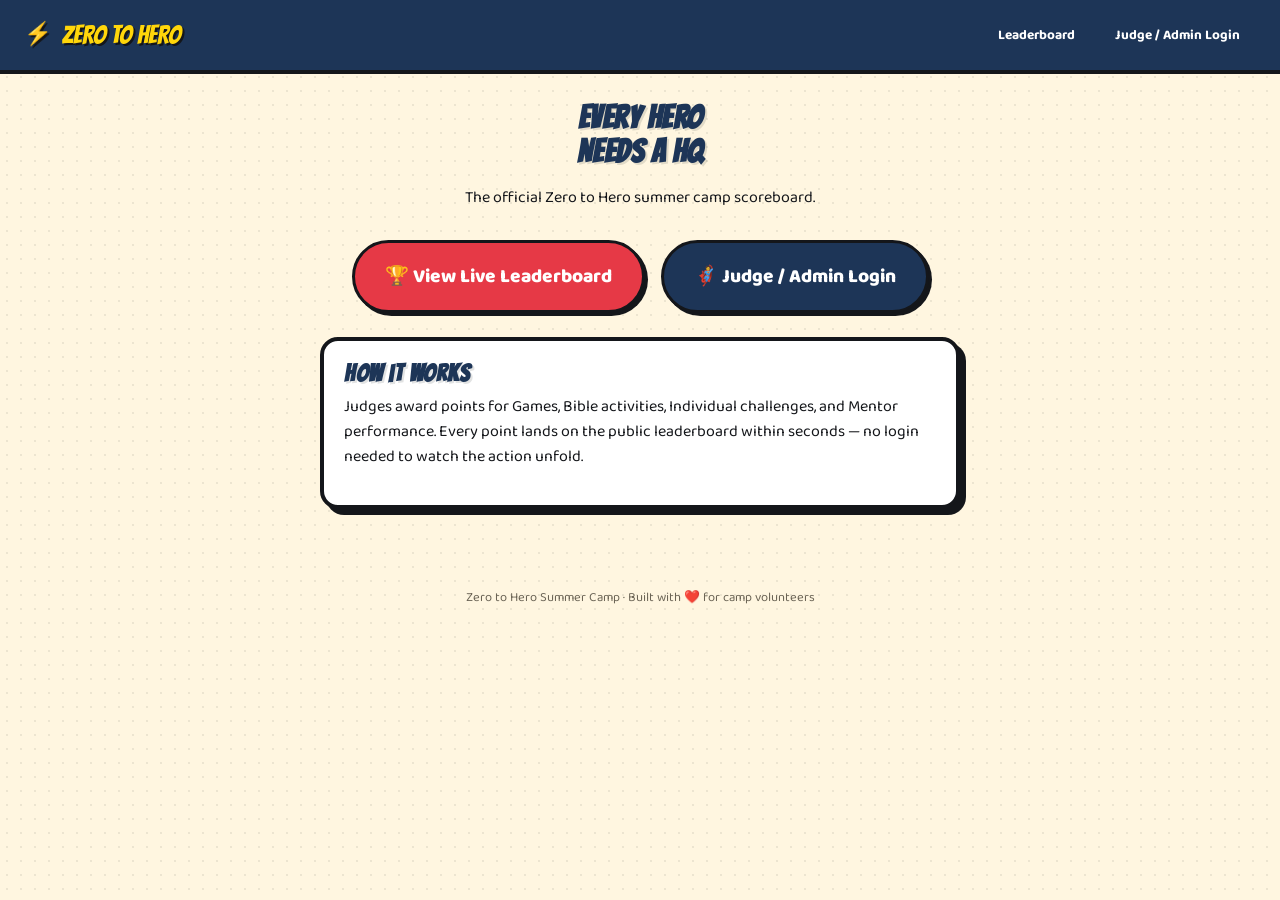
<file: index.html>
<!DOCTYPE html>
<html lang="en">
<head>
<meta charset="UTF-8">
<meta name="viewport" content="width=device-width, initial-scale=1.0">
<title>Zero to Hero — Summer Camp Scoring</title>
<link rel="stylesheet" href="css/style.css">
</head>
<body>
  <header class="hq-header">
    <div class="brand"><span class="spark">⚡</span> ZERO TO HERO</div>
    <nav class="hq-nav">
      <a href="leaderboard.html">Leaderboard</a>
      <a href="login.html">Judge / Admin Login</a>
    </nav>
  </header>

  <main class="page-shell text-center">
    <div class="hero-banner">
      <h1>EVERY HERO<br>NEEDS A HQ</h1>
      <p class="sub">The official Zero to Hero summer camp scoreboard.</p>
    </div>

    <div class="flex gap-16" style="justify-content:center;flex-wrap:wrap;margin-top:30px;">
      <a class="btn btn-primary btn-lg" href="leaderboard.html">🏆 View Live Leaderboard</a>
      <a class="btn btn-blue btn-lg" href="login.html">🦸 Judge / Admin Login</a>
    </div>

    <div class="panel mt-24" style="max-width:640px;margin-left:auto;margin-right:auto;text-align:left;">
      <h2>How it works</h2>
      <p class="mt-8">Judges award points for Games, Bible activities, Individual challenges, and Mentor performance. Every point lands on the public leaderboard within seconds — no login needed to watch the action unfold.</p>
    </div>
  </main>

  <footer class="hq-footer">Zero to Hero Summer Camp &middot; Built with ❤️ for camp volunteers</footer>
</body>
</html>
</file>
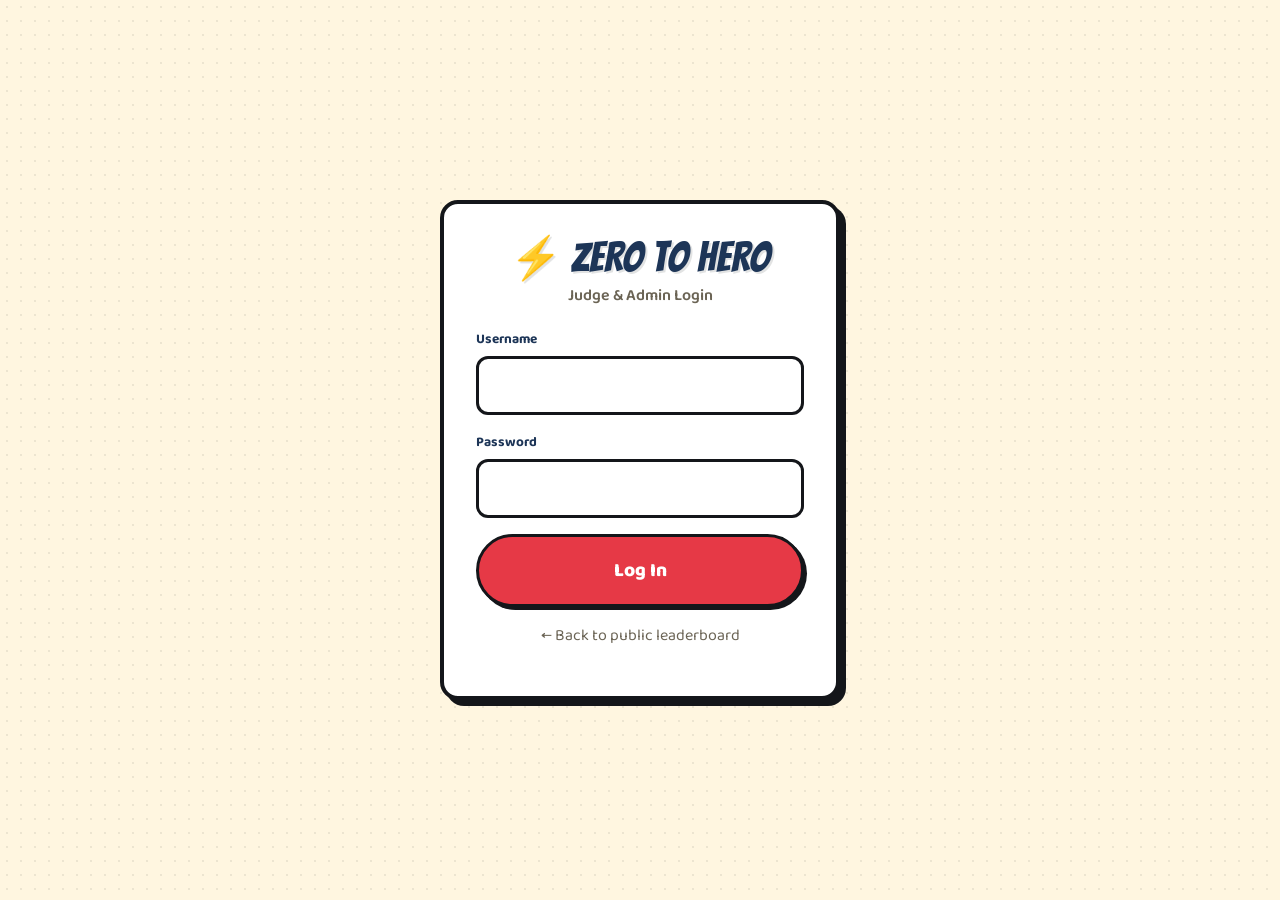
<file: admin.html>
<!DOCTYPE html>
<html lang="en">
<head>
<meta charset="UTF-8">
<meta name="viewport" content="width=device-width, initial-scale=1.0">
<title>Admin Dashboard — Zero to Hero</title>
<link rel="stylesheet" href="css/style.css">
<link rel="stylesheet" href="css/dashboard.css">
<link rel="stylesheet" href="css/forms.css">
</head>
<body>
  <header class="hq-header">
    <div class="brand"><span class="spark">⚡</span> ZERO TO HERO</div>
    <nav class="hq-nav">
      <a href="leaderboard.html">Leaderboard</a>
      <a href="judge.html">Judge Console</a>
      <span id="adminName" style="align-self:center;font-weight:700;"></span>
      <button id="logoutBtn">Log Out</button>
    </nav>
  </header>

  <main class="page-shell">
    <div class="flex-between flex-wrap gap-16">
      <h1>ADMIN HQ</h1>
      <input type="text" class="search-input" id="globalSearch" placeholder="🔍 Search campers, teams, mentors…">
    </div>
    <div id="searchResults" class="panel mt-16 hidden"></div>

    <div class="tabs mt-24" id="adminTabs"></div>
    <div id="adminMount"></div>
  </main>

  <footer class="hq-footer">Zero to Hero Summer Camp &middot; Admin Console</footer>

  <script src="js/config.js"></script>
  <script src="js/utils.js"></script>
  <script src="js/api.js"></script>
  <script src="js/auth.js"></script>
  <script src="js/admin.js"></script>
</body>
</html>
</file>
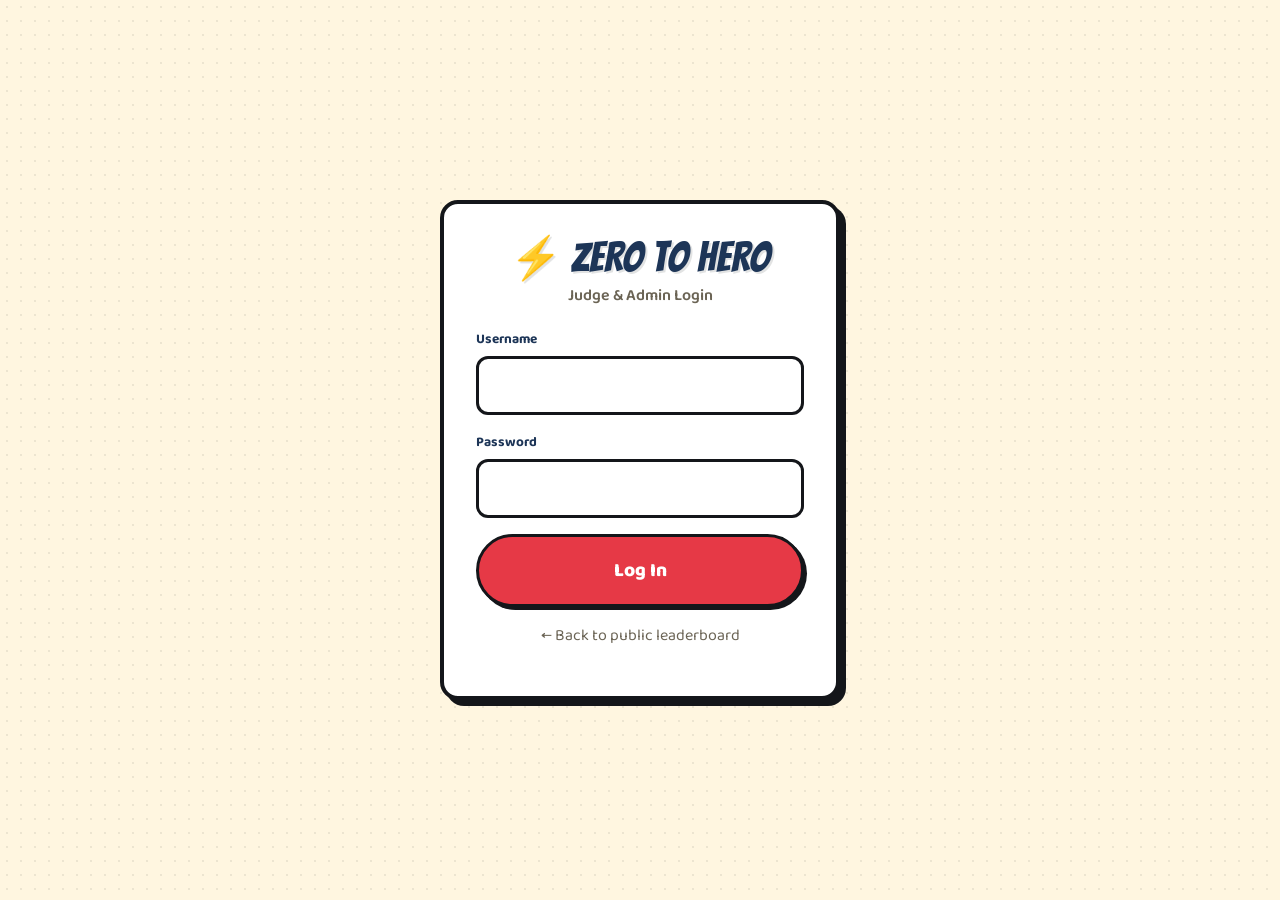
<file: judge.html>
<!DOCTYPE html>
<html lang="en">
<head>
<meta charset="UTF-8">
<meta name="viewport" content="width=device-width, initial-scale=1.0">
<title>Judge Scoring — Zero to Hero</title>
<link rel="stylesheet" href="css/style.css">
<link rel="stylesheet" href="css/forms.css">
</head>
<body>
  <header class="hq-header">
    <div class="brand"><span class="spark">⚡</span> ZERO TO HERO</div>
    <nav class="hq-nav">
      <a href="leaderboard.html">Leaderboard</a>
      <span id="judgeName" style="align-self:center;font-weight:700;"></span>
      <button id="logoutBtn">Log Out</button>
    </nav>
  </header>

  <main class="page-shell">
    <div class="text-center">
      <span class="judge-role-badge" id="judgeRole"></span>
    </div>

    <div class="tabs" id="judgeTabs" style="justify-content:center;"></div>

    <div id="judgeFormMount">
      <div class="flex" style="justify-content:center;padding:40px"><div class="spinner"></div></div>
    </div>
  </main>

  <footer class="hq-footer">Zero to Hero Summer Camp &middot; Judge Console</footer>

  <script src="js/config.js"></script>
  <script src="js/utils.js"></script>
  <script src="js/api.js"></script>
  <script src="js/auth.js"></script>
  <script src="js/judge.js"></script>
</body>
</html>
</file>
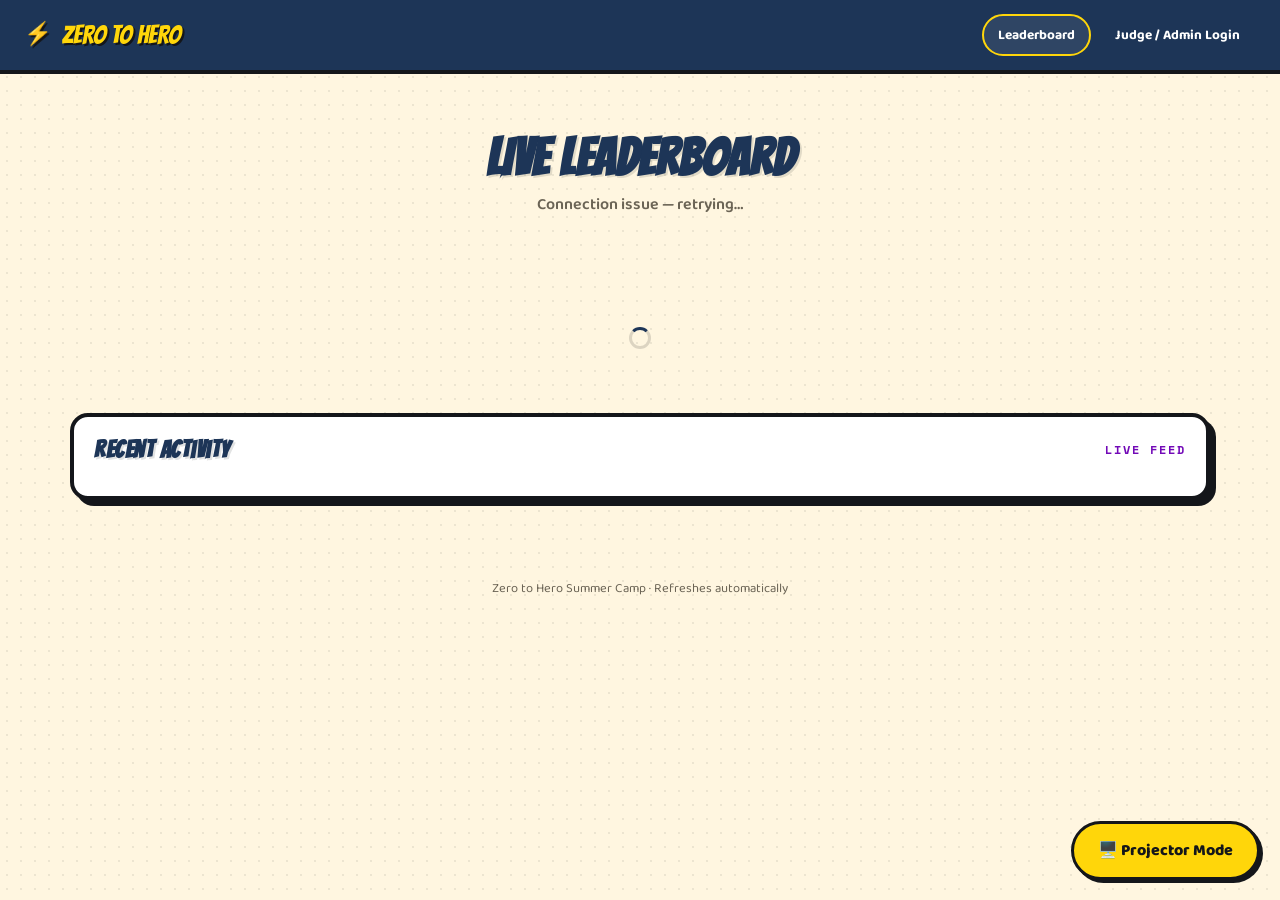
<file: leaderboard hide.html>
<!DOCTYPE html>
<html lang="en">
<head>
<meta charset="UTF-8">
<meta name="viewport" content="width=device-width, initial-scale=1.0">
<title>Live Leaderboard — Zero to Hero</title>
<link rel="stylesheet" href="css/style.css">
<link rel="stylesheet" href="css/dashboard.css">
</head>
<body>
  <header class="hq-header">
    <div class="brand"><span class="spark">⚡</span> ZERO TO HERO</div>
    <nav class="hq-nav">
      <a href="leaderboard.html" class="active">Leaderboard</a>
      <a href="login.html">Judge / Admin Login</a>
    </nav>
  </header>

  <main class="page-shell">
    <div class="hero-banner">
      <h1>LIVE LEADERBOARD</h1>
      <p class="sub" id="lastUpdated">Loading…</p>
    </div>

    <div class="stat-strip" id="statStrip"></div>

    <div class="leaderboard-grid" id="leaderboardGrid">
      <div class="flex" style="justify-content:center;padding:40px"><div class="spinner"></div></div>
    </div>

    <div class="panel mt-24">
      <div class="panel-header">
        <h2>Recent Activity</h2>
        <span class="eyebrow">LIVE FEED</span>
      </div>
      <div class="activity-feed" id="activityFeed"></div>
    </div>
  </main>

  <div class="projector-toggle-wrap">
    <button class="btn btn-yellow" id="projectorToggle">🖥️ Projector Mode</button>
  </div>

  <footer class="hq-footer">Zero to Hero Summer Camp &middot; Refreshes automatically</footer>

  <script src="js/config.js"></script>
  <script src="js/utils.js"></script>
  <script src="js/api.js"></script>
  <script src="js/leaderboard.js"></script>
</body>
</html>
</file>
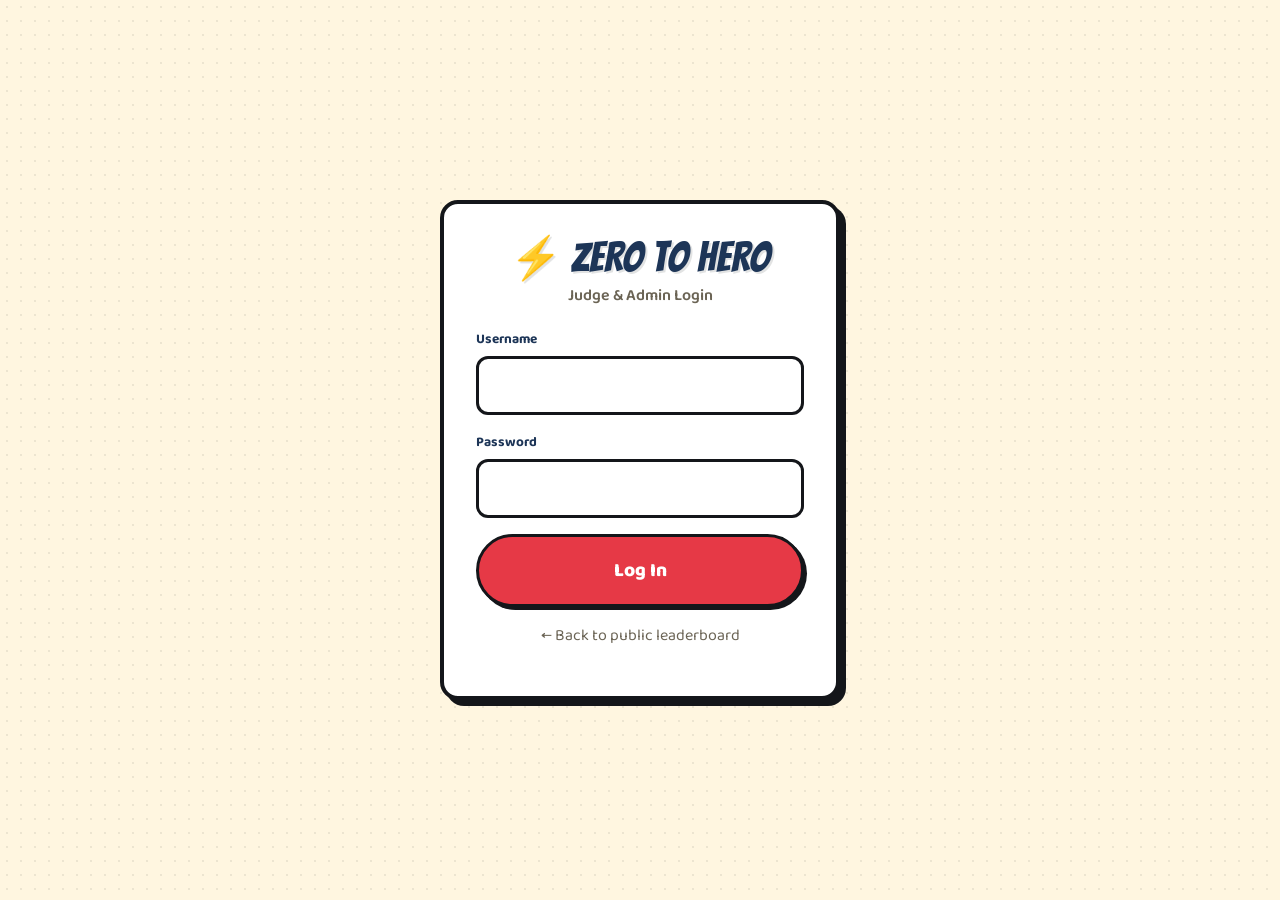
<file: login.html>
<!DOCTYPE html>
<html lang="en">
<head>
<meta charset="UTF-8">
<meta name="viewport" content="width=device-width, initial-scale=1.0">
<title>Login — Zero to Hero</title>
<link rel="stylesheet" href="css/style.css">
<link rel="stylesheet" href="css/forms.css">
</head>
<body>
  <div class="auth-shell">
    <div class="panel auth-card">
      <span class="display">⚡ ZERO TO HERO</span>
      <div class="tagline">Judge &amp; Admin Login</div>

      <div id="loginError" class="form-error-banner hidden"></div>

      <form id="loginForm">
        <div class="field">
          <label for="username">Username</label>
          <input type="text" id="username" autocomplete="username" required>
        </div>
        <div class="field">
          <label for="password">Password</label>
          <input type="password" id="password" autocomplete="current-password" required>
        </div>
        <button type="submit" class="btn btn-primary btn-lg btn-block" id="loginBtn">Log In</button>
      </form>

      <p class="text-center text-muted mt-16"><a href="leaderboard.html">← Back to public leaderboard</a></p>
    </div>
  </div>

  <script src="js/config.js"></script>
  <script src="js/utils.js"></script>
  <script src="js/api.js"></script>
  <script src="js/auth.js"></script>
  <script>
    (function () {
      const form = document.getElementById('loginForm');
      const errorBox = document.getElementById('loginError');
      const btn = document.getElementById('loginBtn');

      // If already logged in, skip straight to the right dashboard.
      const existing = ZTH.auth.getSession();
      if (existing && existing.token) {
        window.location.href = existing.role === 'Admin' ? 'admin.html' : 'judge.html';
      }

      form.addEventListener('submit', async (e) => {
        e.preventDefault();
        errorBox.classList.add('hidden');
        btn.disabled = true;
        btn.textContent = 'Logging in…';
        try {
          const session = await ZTH.auth.login(
            document.getElementById('username').value.trim(),
            document.getElementById('password').value
          );
          window.location.href = session.role === 'Admin' ? 'admin.html' : 'judge.html';
        } catch (err) {
          errorBox.textContent = err.message;
          errorBox.classList.remove('hidden');
          btn.disabled = false;
          btn.textContent = 'Log In';
        }
      });
    })();
  </script>
</body>
</html>
</file>
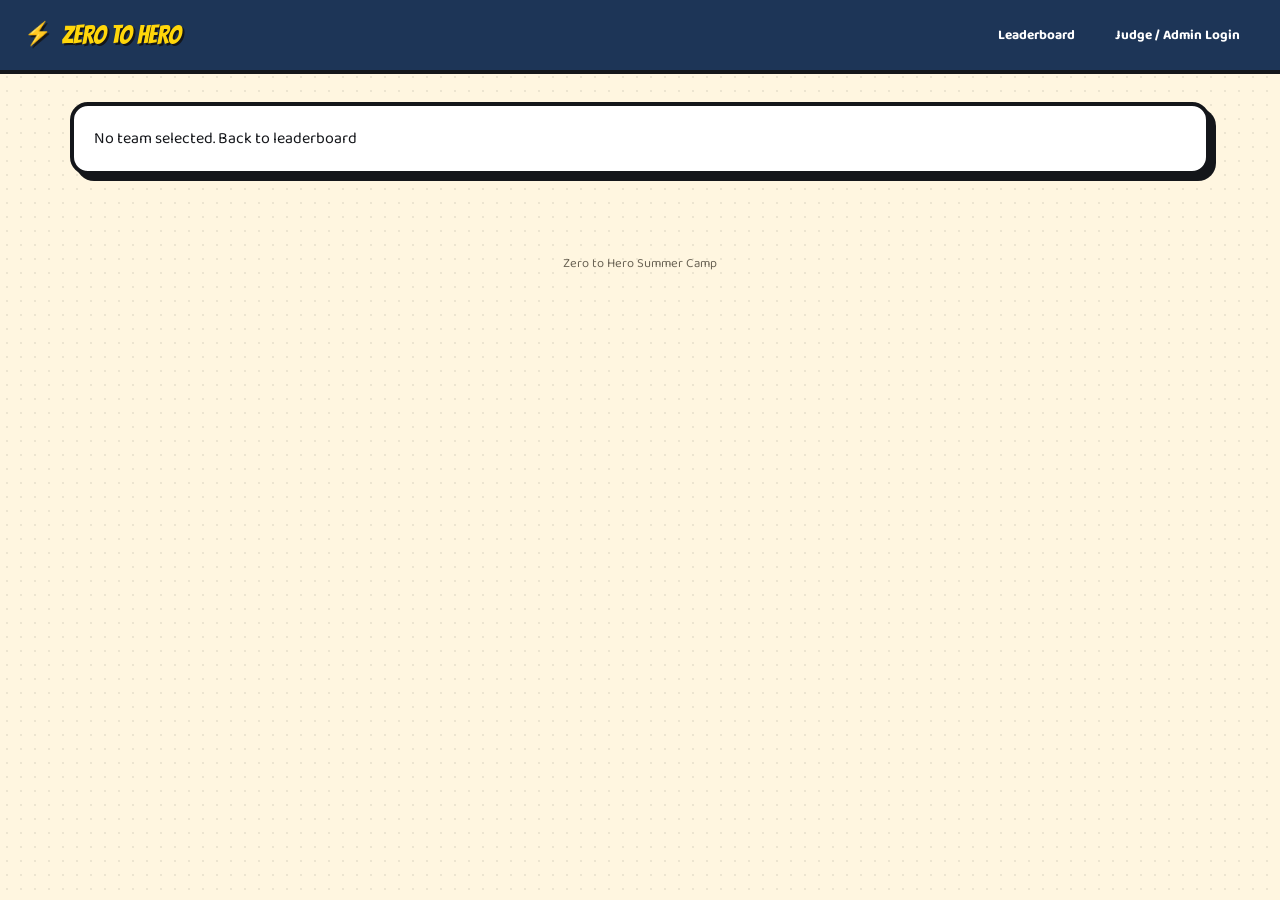
<file: team.html>
<!DOCTYPE html>
<html lang="en">
<head>
<meta charset="UTF-8">
<meta name="viewport" content="width=device-width, initial-scale=1.0">
<title>Team Details — Zero to Hero</title>
<link rel="stylesheet" href="css/style.css">
<link rel="stylesheet" href="css/dashboard.css">
</head>
<body>
  <header class="hq-header">
    <div class="brand"><span class="spark">⚡</span> ZERO TO HERO</div>
    <nav class="hq-nav">
      <a href="leaderboard.html">Leaderboard</a>
      <a href="login.html">Judge / Admin Login</a>
    </nav>
  </header>

  <main class="page-shell" id="teamContent">
    <div class="panel flex-between" id="teamHero" style="flex-wrap:wrap;">
      <div class="flex" style="justify-content:center;padding:20px;width:100%"><div class="spinner"></div></div>
    </div>

    <div class="breakdown-grid" id="breakdownGrid"></div>

    <div class="panel mt-24">
      <h2>Team Roster</h2>
      <ul class="roster-list mt-16" id="rosterList"></ul>
    </div>

    <div class="panel mt-24">
      <h2>Recent Activity</h2>
      <div class="activity-feed" id="teamActivityFeed"></div>
    </div>

    <p class="mt-24"><a href="leaderboard.html">← Back to leaderboard</a></p>
  </main>

  <footer class="hq-footer">Zero to Hero Summer Camp</footer>

  <script src="js/config.js"></script>
  <script src="js/utils.js"></script>
  <script src="js/api.js"></script>
  <script src="js/teams.js"></script>
</body>
</html>
</file>
<file: css/style.css>
/* ==========================================================================
   Zero to Hero — Core Theme
   A comic-book / superhero HQ visual language: bold ink outlines, halftone
   dot texture, starburst rank badges, and a jagged "POW!" accent language
   used sparingly so it stays legible for kids and volunteers alike.
   ========================================================================== */

@import url('https://fonts.googleapis.com/css2?family=Bangers&family=Baloo+2:wght@400;500;600;700;800&family=Space+Mono:wght@400;700&display=swap');

:root {
  /* Palette */
  --hero-red: #E63946;
  --comic-blue: #1D3557;
  --comic-blue-light: #2A4A7F;
  --sunburst-yellow: #FFD60A;
  --power-purple: #7209B7;
  --hero-green: #2EC4B6;
  --mentor-orange: #FF6B35;
  --panel-cream: #FFF6E0;
  --paper: #FFFDF7;
  --ink: #14161A;
  --white: #FFFFFF;
  --muted: #6B6455;

  /* Type */
  --font-display: 'Bangers', cursive;
  --font-body: 'Baloo 2', 'Segoe UI', sans-serif;
  --font-data: 'Space Mono', monospace;

  /* Layout */
  --panel-border: 4px;
  --radius-panel: 18px;
  --radius-pill: 999px;
  --shadow-pop: 6px 6px 0 var(--ink);
  --shadow-pop-sm: 3px 3px 0 var(--ink);
}

* { box-sizing: border-box; }
html { scroll-behavior: smooth; }

body {
  margin: 0;
  font-family: var(--font-body);
  color: var(--ink);
  background:
    radial-gradient(circle, rgba(20,22,26,0.08) 1.4px, transparent 1.4px);
  background-size: 14px 14px;
  background-color: var(--panel-cream);
  min-height: 100vh;
}

h1, h2, h3, .display {
  font-family: var(--font-display);
  letter-spacing: 0.5px;
  line-height: 1.05;
  margin: 0;
  color: var(--comic-blue);
  text-shadow: 2px 2px 0 rgba(20,22,26,0.12);
}

p, li, label, span, div { font-family: var(--font-body); }

a { color: inherit; text-decoration: none; }

button, input, select, textarea { font-family: var(--font-body); }

/* -------------------------------------------------------------------------
   Layout shells
   ------------------------------------------------------------------------- */

.hq-header {
  display: flex;
  align-items: center;
  justify-content: space-between;
  gap: 16px;
  padding: 14px 24px;
  background: var(--comic-blue);
  border-bottom: var(--panel-border) solid var(--ink);
  color: var(--white);
  position: sticky;
  top: 0;
  z-index: 50;
}

.hq-header .brand {
  display: flex;
  align-items: center;
  gap: 10px;
  font-family: var(--font-display);
  font-size: 1.6rem;
  color: var(--sunburst-yellow);
  text-shadow: 2px 2px 0 var(--ink);
}

.hq-header .brand .spark { font-size: 1.4rem; }

.hq-nav {
  display: flex;
  gap: 8px;
  flex-wrap: wrap;
}

.hq-nav a, .hq-nav button {
  font-family: var(--font-body);
  font-weight: 700;
  font-size: 0.85rem;
  color: var(--white);
  background: transparent;
  border: 2px solid transparent;
  padding: 8px 14px;
  border-radius: var(--radius-pill);
  cursor: pointer;
  transition: 0.15s ease;
}

.hq-nav a:hover, .hq-nav button:hover,
.hq-nav a.active {
  border-color: var(--sunburst-yellow);
  background: rgba(255,255,255,0.08);
}

.page-shell {
  max-width: 1180px;
  margin: 0 auto;
  padding: 28px 20px 60px;
}

.hq-footer {
  text-align: center;
  padding: 18px;
  color: var(--muted);
  font-size: 0.8rem;
}

/* -------------------------------------------------------------------------
   Comic panel — the signature container used everywhere: team cards, forms,
   stat blocks. Thick ink border + hard drop shadow = comic-panel feel.
   ------------------------------------------------------------------------- */

.panel {
  background: var(--white);
  border: var(--panel-border) solid var(--ink);
  border-radius: var(--radius-panel);
  box-shadow: var(--shadow-pop);
  padding: 20px;
}

.panel-header {
  display: flex;
  align-items: center;
  justify-content: space-between;
  gap: 10px;
  margin-bottom: 14px;
}

.eyebrow {
  font-family: var(--font-data);
  font-size: 0.72rem;
  letter-spacing: 2px;
  text-transform: uppercase;
  color: var(--power-purple);
  font-weight: 700;
}

/* -------------------------------------------------------------------------
   Buttons
   ------------------------------------------------------------------------- */

.btn {
  display: inline-flex;
  align-items: center;
  justify-content: center;
  gap: 8px;
  font-family: var(--font-body);
  font-weight: 800;
  font-size: 1rem;
  padding: 14px 24px;
  border-radius: var(--radius-pill);
  border: 3px solid var(--ink);
  background: var(--white);
  color: var(--ink);
  cursor: pointer;
  box-shadow: var(--shadow-pop-sm);
  transition: transform 0.1s ease, box-shadow 0.1s ease;
  min-height: 48px;
}

.btn:hover { transform: translate(-2px, -2px); box-shadow: 5px 5px 0 var(--ink); }
.btn:active { transform: translate(1px, 1px); box-shadow: 1px 1px 0 var(--ink); }
.btn:disabled { opacity: 0.5; cursor: not-allowed; transform: none; box-shadow: var(--shadow-pop-sm); }

.btn-primary { background: var(--hero-red); color: var(--white); }
.btn-blue { background: var(--comic-blue); color: var(--white); }
.btn-yellow { background: var(--sunburst-yellow); color: var(--ink); }
.btn-purple { background: var(--power-purple); color: var(--white); }
.btn-green { background: var(--hero-green); color: var(--ink); }
.btn-ghost { background: transparent; box-shadow: none; border-color: rgba(20,22,26,0.25); }
.btn-lg { font-size: 1.2rem; padding: 18px 30px; min-height: 60px; }
.btn-block { width: 100%; }

/* -------------------------------------------------------------------------
   Badges / starburst rank markers
   ------------------------------------------------------------------------- */

.rank-burst {
  --burst-color: var(--sunburst-yellow);
  width: 56px;
  height: 56px;
  flex: 0 0 auto;
  display: flex;
  align-items: center;
  justify-content: center;
  font-family: var(--font-display);
  font-size: 1.4rem;
  color: var(--ink);
  background: var(--burst-color);
  clip-path: polygon(50% 0%, 61% 18%, 82% 10%, 82% 32%, 100% 40%, 86% 56%, 96% 76%, 75% 76%, 68% 96%, 50% 82%, 32% 96%, 25% 76%, 4% 76%, 14% 56%, 0% 40%, 18% 32%, 18% 10%, 39% 18%);
}
.rank-burst.gold { --burst-color: var(--sunburst-yellow); }
.rank-burst.silver { --burst-color: #D8D8E0; }
.rank-burst.bronze { --burst-color: #E0A45C; }
.rank-burst.plain { --burst-color: var(--panel-cream); font-size: 1.1rem; }

.chip {
  display: inline-block;
  font-family: var(--font-data);
  font-size: 0.72rem;
  font-weight: 700;
  padding: 4px 10px;
  border-radius: var(--radius-pill);
  border: 2px solid var(--ink);
  background: var(--panel-cream);
}
.chip.games { background: var(--hero-red); color: var(--white); }
.chip.bible { background: var(--power-purple); color: var(--white); }
.chip.individual { background: var(--hero-green); color: var(--ink); }
.chip.mentor { background: var(--mentor-orange); color: var(--white); }

/* -------------------------------------------------------------------------
   Score counter (signature element)
   ------------------------------------------------------------------------- */

.score-counter {
  font-family: var(--font-data);
  font-weight: 700;
  font-size: 2.1rem;
  color: var(--comic-blue);
}
.score-counter.pulse { animation: scorePulse 0.5s ease; }
@keyframes scorePulse {
  0% { transform: scale(1); }
  35% { transform: scale(1.28); color: var(--hero-red); }
  100% { transform: scale(1); }
}

/* -------------------------------------------------------------------------
   Speech bubble toast (success feedback)
   ------------------------------------------------------------------------- */

.toast-stack {
  position: fixed;
  top: 90px;
  right: 20px;
  z-index: 200;
  display: flex;
  flex-direction: column;
  gap: 10px;
}

.speech-toast {
  position: relative;
  background: var(--white);
  border: 3px solid var(--ink);
  border-radius: 20px;
  padding: 14px 20px;
  max-width: 280px;
  font-weight: 700;
  box-shadow: var(--shadow-pop-sm);
  animation: bubbleIn 0.25s ease;
}
.speech-toast::after {
  content: '';
  position: absolute;
  bottom: -14px;
  left: 26px;
  width: 0; height: 0;
  border: 10px solid transparent;
  border-top-color: var(--white);
  filter: drop-shadow(0 2px 0 var(--ink));
}
.speech-toast.success { border-color: var(--hero-green); }
.speech-toast.error { border-color: var(--hero-red); }
@keyframes bubbleIn {
  from { opacity: 0; transform: translateY(-8px) scale(0.9); }
  to { opacity: 1; transform: translateY(0) scale(1); }
}

/* -------------------------------------------------------------------------
   Utility
   ------------------------------------------------------------------------- */

.text-muted { color: var(--muted); }
.text-center { text-align: center; }
.flex { display: flex; }
.flex-between { display: flex; align-items: center; justify-content: space-between; }
.flex-wrap { flex-wrap: wrap; }
.gap-8 { gap: 8px; }
.gap-12 { gap: 12px; }
.gap-16 { gap: 16px; }
.mt-8 { margin-top: 8px; }
.mt-16 { margin-top: 16px; }
.mt-24 { margin-top: 24px; }
.mb-16 { margin-top: 0; margin-bottom: 16px; }
.hidden { display: none !important; }

.spinner {
  width: 22px; height: 22px;
  border: 3px solid rgba(20,22,26,0.15);
  border-top-color: var(--comic-blue);
  border-radius: 50%;
  animation: spin 0.8s linear infinite;
}
@keyframes spin { to { transform: rotate(360deg); } }

/* Confetti burst on rank change */
.confetti-piece {
  position: fixed;
  top: -20px;
  width: 10px; height: 14px;
  z-index: 300;
  pointer-events: none;
  animation: confettiFall linear forwards;
}
@keyframes confettiFall {
  to { transform: translateY(110vh) rotate(540deg); opacity: 0.9; }
}

/* Reduced motion */
@media (prefers-reduced-motion: reduce) {
  * { animation-duration: 0.001ms !important; animation-iteration-count: 1 !important; transition: none !important; }
}

/* Focus visibility for accessibility (touch-friendly interface, but keyboard use still supported) */
a:focus-visible, button:focus-visible, input:focus-visible, select:focus-visible, textarea:focus-visible {
  outline: 3px solid var(--power-purple);
  outline-offset: 2px;
}

@media (max-width: 640px) {
  .hq-header { flex-direction: column; align-items: stretch; }
  .hq-nav { justify-content: center; }
  .score-counter { font-size: 1.6rem; }
}

/* Projector mode — huge text, big cards, for a hall display */
body.projector-mode {
  font-size: 1.3rem;
}
body.projector-mode .score-counter { font-size: 3.2rem; }
body.projector-mode h1 { font-size: 3.4rem; }
body.projector-mode .rank-burst { width: 84px; height: 84px; font-size: 2rem; }
</file>
<file: css/dashboard.css>
/* ==========================================================================
   Dashboard layouts — public leaderboard, team detail, admin overview
   ========================================================================== */

.hero-banner {
  text-align: center;
  padding: 30px 10px 10px;
}
.hero-banner h1 { font-size: 3.2rem; }
.hero-banner .sub { color: var(--muted); font-weight: 600; margin-top: 6px; }

.leaderboard-grid {
  display: grid;
  gap: 16px;
  margin-top: 24px;
}

.team-row {
  display: grid;
  grid-template-columns: 56px 8px 1fr auto;
  align-items: center;
  gap: 16px;
  padding: 16px 18px;
  background: var(--white);
  border: var(--panel-border) solid var(--ink);
  border-radius: var(--radius-panel);
  box-shadow: var(--shadow-pop-sm);
  transition: transform 0.2s ease;
}
.team-row:hover { transform: translateX(4px); }
.team-row.rank-1 { border-color: var(--sunburst-yellow); box-shadow: 5px 5px 0 var(--sunburst-yellow); }

.team-color-bar {
  width: 8px;
  align-self: stretch;
  border-radius: 6px;
  background: var(--team-color, var(--comic-blue));
}

.team-row .team-name {
  font-family: var(--font-display);
  font-size: 1.3rem;
  color: var(--ink);
  letter-spacing: 0.5px;
}
.team-row .team-meta { color: var(--muted); font-size: 0.85rem; font-weight: 600; }

.team-row .score-col { text-align: right; }

.stat-strip {
  display: grid;
  grid-template-columns: repeat(auto-fit, minmax(150px, 1fr));
  gap: 14px;
  margin-top: 20px;
}
.stat-card {
  background: var(--white);
  border: 3px solid var(--ink);
  border-radius: 14px;
  padding: 14px 16px;
  box-shadow: var(--shadow-pop-sm);
}
.stat-card .value { font-family: var(--font-data); font-size: 1.8rem; font-weight: 700; color: var(--comic-blue); }
.stat-card .label { font-size: 0.78rem; color: var(--muted); font-weight: 700; text-transform: uppercase; letter-spacing: 0.5px; }

.activity-feed { display: flex; flex-direction: column; gap: 10px; margin-top: 12px; }
.activity-item {
  display: flex;
  align-items: center;
  gap: 12px;
  padding: 10px 14px;
  background: var(--panel-cream);
  border: 2px solid var(--ink);
  border-radius: 12px;
  font-size: 0.9rem;
}
.activity-item .time { margin-left: auto; font-family: var(--font-data); font-size: 0.72rem; color: var(--muted); white-space: nowrap; }

/* Team detail hero */
.team-hero {
  display: flex;
  align-items: center;
  gap: 20px;
  padding: 24px;
  flex-wrap: wrap;
}
.team-hero .emblem {
  width: 90px; height: 90px;
  border-radius: 50%;
  border: 4px solid var(--ink);
  background: var(--team-color, var(--comic-blue));
  display: flex; align-items: center; justify-content: center;
  color: var(--white);
  font-family: var(--font-display);
  font-size: 2rem;
}
.breakdown-grid {
  display: grid;
  grid-template-columns: repeat(auto-fit, minmax(120px, 1fr));
  gap: 12px;
  margin-top: 18px;
}

.roster-list { list-style: none; margin: 0; padding: 0; display: flex; flex-direction: column; gap: 8px; }
.roster-list li { padding: 8px 12px; background: var(--panel-cream); border-radius: 10px; border: 2px solid var(--ink); font-weight: 600; }

/* Admin dashboard grid */
.admin-grid {
  display: grid;
  grid-template-columns: repeat(auto-fit, minmax(220px, 1fr));
  gap: 16px;
  margin-top: 20px;
}

.data-table {
  width: 100%;
  border-collapse: collapse;
  font-size: 0.88rem;
}
.data-table th, .data-table td {
  text-align: left;
  padding: 10px 12px;
  border-bottom: 2px solid rgba(20,22,26,0.1);
}
.data-table th {
  font-family: var(--font-data);
  text-transform: uppercase;
  font-size: 0.72rem;
  letter-spacing: 1px;
  color: var(--muted);
}
.data-table tr:hover td { background: var(--panel-cream); }
.table-scroll { overflow-x: auto; }

.tabs { display: flex; gap: 8px; flex-wrap: wrap; margin-bottom: 18px; }
.tab-btn {
  font-family: var(--font-body);
  font-weight: 700;
  padding: 10px 18px;
  border-radius: var(--radius-pill);
  border: 3px solid var(--ink);
  background: var(--white);
  cursor: pointer;
}
.tab-btn.active { background: var(--comic-blue); color: var(--white); }

.projector-toggle-wrap { position: fixed; bottom: 20px; right: 20px; z-index: 60; }

/* Confetti / rank-1 celebration on leaderboard */
.crown-icon { font-size: 1.4rem; }
</file>
<file: css/forms.css>
/* ==========================================================================
   Forms — login, judge scoring, admin CRUD. Large touch targets throughout.
   ========================================================================== */

.auth-shell {
  min-height: 100vh;
  display: flex;
  align-items: center;
  justify-content: center;
  padding: 20px;
}
.auth-card { width: 100%; max-width: 400px; padding: 32px; }
.auth-card .display { display: block; text-align: center; font-size: 2.6rem; margin-bottom: 4px; }
.auth-card .tagline { text-align: center; color: var(--muted); font-weight: 600; margin-bottom: 20px; }

.field { margin-bottom: 16px; }
.field label {
  display: block;
  font-weight: 700;
  font-size: 0.85rem;
  margin-bottom: 6px;
  color: var(--comic-blue);
}
.field input,
.field select,
.field textarea {
  width: 100%;
  padding: 14px 16px;
  font-size: 1rem;
  border: 3px solid var(--ink);
  border-radius: 12px;
  background: var(--white);
  min-height: 50px;
}
.field textarea { min-height: 90px; resize: vertical; }
.field select { -webkit-appearance: none; appearance: none; background-image: linear-gradient(45deg, transparent 50%, var(--ink) 50%), linear-gradient(135deg, var(--ink) 50%, transparent 50%); background-position: calc(100% - 22px) center, calc(100% - 16px) center; background-size: 6px 6px, 6px 6px; background-repeat: no-repeat; }
.field .hint { font-size: 0.75rem; color: var(--muted); margin-top: 4px; }
.field .error-text { font-size: 0.8rem; color: var(--hero-red); font-weight: 700; margin-top: 4px; }

.form-error-banner {
  background: #FDECEC;
  border: 3px solid var(--hero-red);
  color: var(--hero-red);
  font-weight: 700;
  padding: 12px 16px;
  border-radius: 12px;
  margin-bottom: 16px;
}

/* Judge scoring screen — big, minimal typing, one job per screen */
.judge-shell { max-width: 640px; margin: 0 auto; }
.judge-role-badge {
  display: inline-flex;
  align-items: center;
  gap: 8px;
  font-family: var(--font-display);
  font-size: 1.1rem;
  padding: 8px 18px;
  border-radius: var(--radius-pill);
  border: 3px solid var(--ink);
  margin-bottom: 18px;
}

.team-picker {
  display: grid;
  grid-template-columns: repeat(auto-fill, minmax(130px, 1fr));
  gap: 10px;
}
.team-pick-btn {
  border: 3px solid var(--ink);
  border-radius: 14px;
  padding: 14px 10px;
  background: var(--white);
  font-weight: 800;
  cursor: pointer;
  min-height: 64px;
  box-shadow: var(--shadow-pop-sm);
  transition: transform 0.1s ease;
}
.team-pick-btn:hover { transform: translateY(-2px); }
.team-pick-btn.selected {
  background: var(--team-color, var(--comic-blue));
  color: var(--white);
  transform: translateY(-2px);
}

.points-stepper {
  display: flex;
  align-items: center;
  gap: 14px;
  justify-content: center;
  margin: 10px 0;
}
.points-stepper button {
  width: 56px; height: 56px;
  border-radius: 50%;
  border: 3px solid var(--ink);
  background: var(--sunburst-yellow);
  font-family: var(--font-display);
  font-size: 1.6rem;
  cursor: pointer;
  box-shadow: var(--shadow-pop-sm);
}
.points-stepper .value {
  font-family: var(--font-data);
  font-size: 2.4rem;
  font-weight: 700;
  min-width: 80px;
  text-align: center;
}

.mentor-question-block { padding: 14px 0; border-bottom: 2px dashed rgba(20,22,26,0.2); }
.mentor-question-block:last-child { border-bottom: none; }
.mentor-question-block h4 { font-family: var(--font-body); font-weight: 700; margin-bottom: 10px; }
.option-pill-group { display: flex; gap: 8px; flex-wrap: wrap; }
.option-pill {
  border: 3px solid var(--ink);
  border-radius: var(--radius-pill);
  padding: 10px 16px;
  background: var(--white);
  font-weight: 700;
  cursor: pointer;
}
.option-pill.selected { background: var(--hero-green); }

.success-check {
  width: 90px; height: 90px;
  margin: 0 auto;
  border-radius: 50%;
  background: var(--hero-green);
  border: 4px solid var(--ink);
  display: flex; align-items: center; justify-content: center;
  font-size: 2.4rem;
  animation: popIn 0.35s ease;
}
@keyframes popIn {
  0% { transform: scale(0); }
  70% { transform: scale(1.15); }
  100% { transform: scale(1); }
}

/* Admin CRUD modal */
.modal-backdrop {
  position: fixed; inset: 0;
  background: rgba(20,22,26,0.55);
  display: flex; align-items: center; justify-content: center;
  z-index: 100;
  padding: 20px;
}
.modal-card { width: 100%; max-width: 480px; max-height: 88vh; overflow-y: auto; }

.crud-toolbar { display: flex; justify-content: space-between; gap: 10px; flex-wrap: wrap; margin-bottom: 16px; }
.search-input { padding: 10px 14px; border: 3px solid var(--ink); border-radius: var(--radius-pill); min-width: 220px; }

@media (max-width: 480px) {
  .auth-card { padding: 22px; }
  .points-stepper .value { font-size: 1.8rem; }
}
</file>
